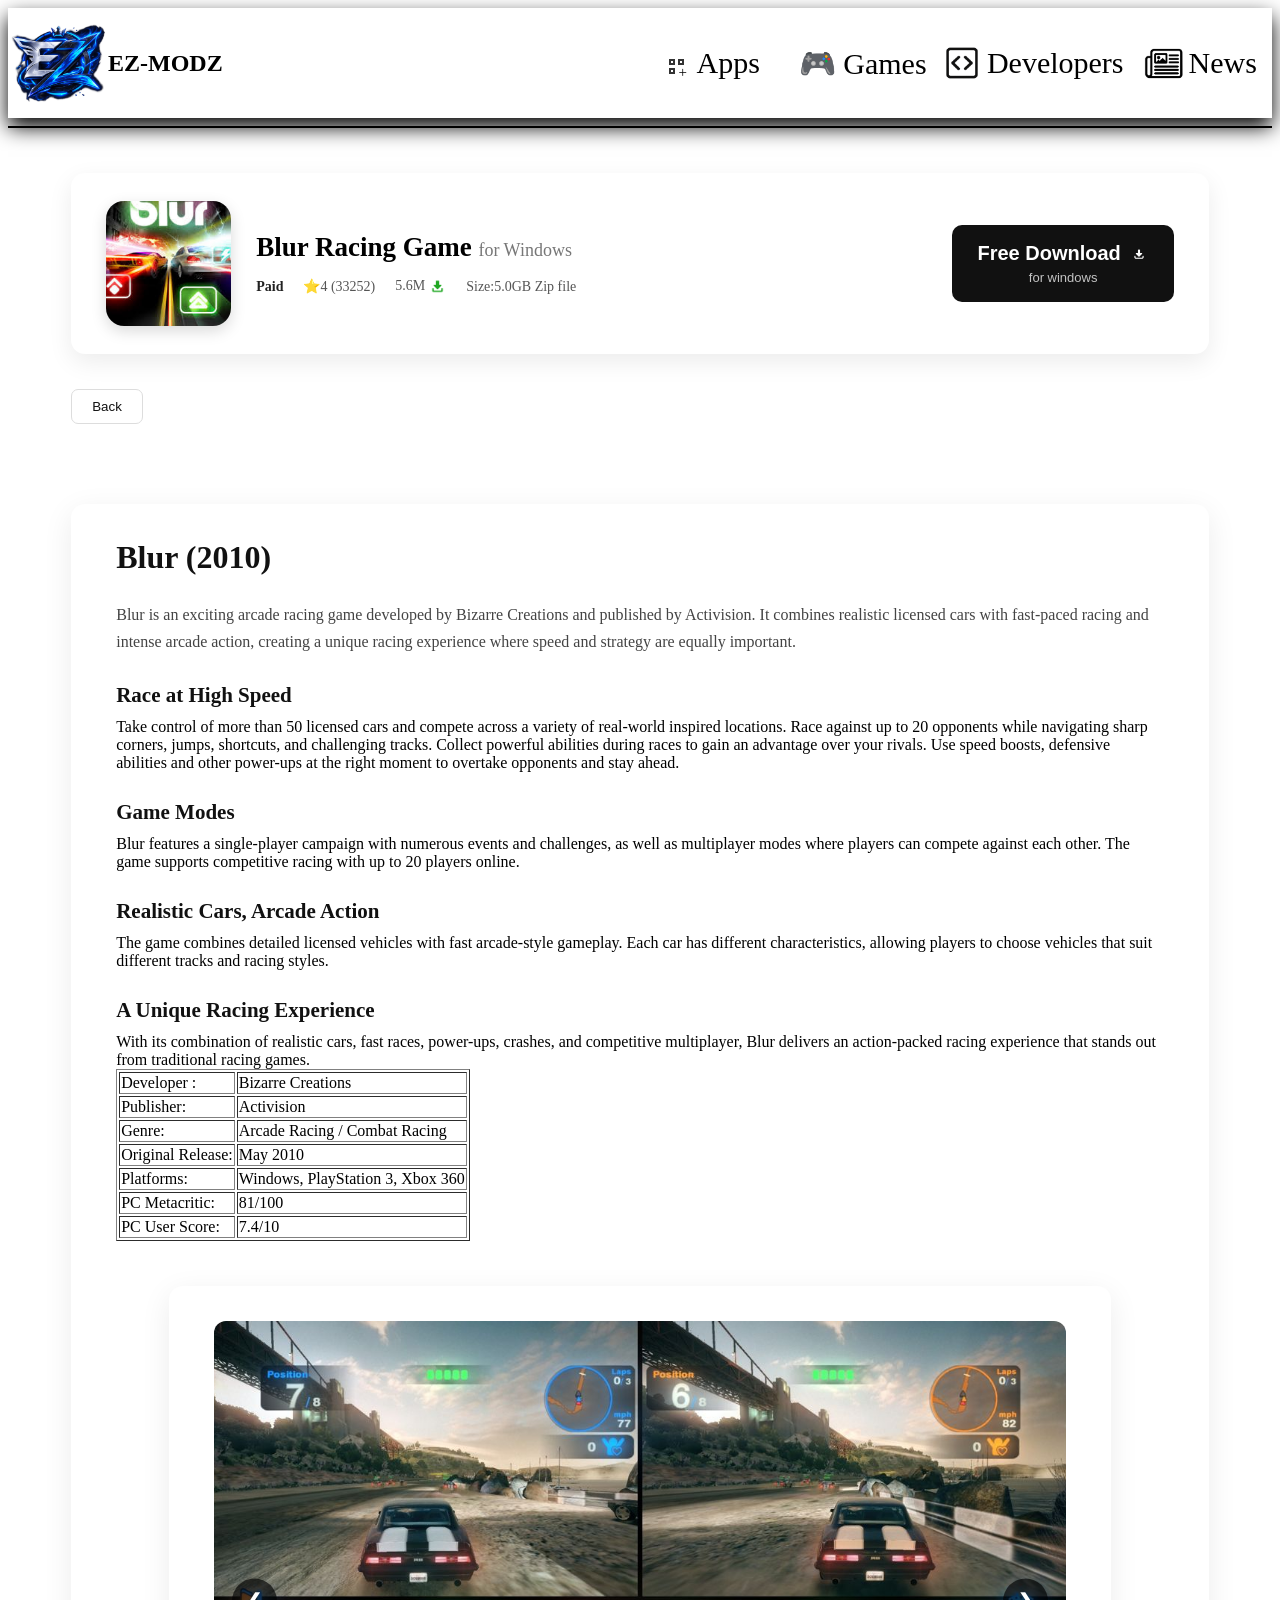
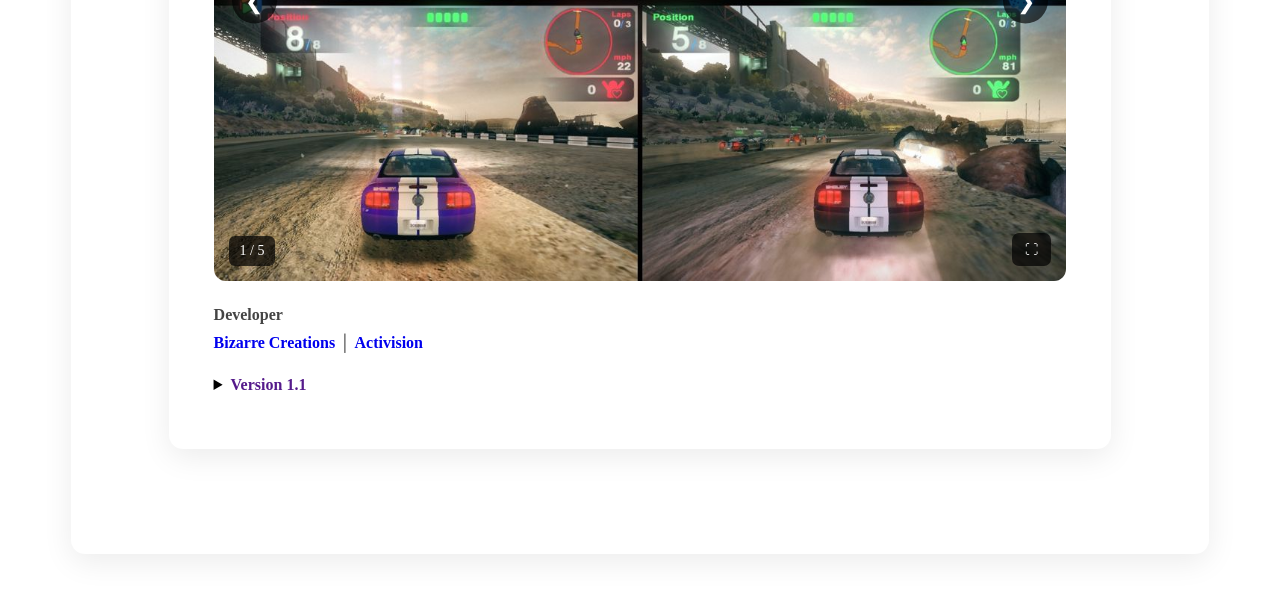
<file: blur - Copy.html>
<!DOCTYPE html>
<html lang="en">
<head>
    <link rel="stylesheet" href="index.css">
    <meta charset="UTF-8">
    <meta name="viewport" content="width=device-width, initial-scale=1.0">
    <title>Document</title>
</head>
<body>
     <nav>
    <div id="logo-div">
        <img id="logo" src="EZ-MODZ-LOGO.png" alt="EZ-MODZ">
        <h1>EZ-MODZ</h1>
    </div>

    <div id="top-links">
     <div class="links-div">
        <a href="#">
    <span class="apps-icon">
        <span></span>
        <span></span>
        <span></span>
        <b>+</b>
    </span>
    Apps
</a>
</div>

<div class="links-div">
<a href="#">
    <span class="games-icon">🎮</span>
    Games
</a>
</div>
    <div class="links-div">
        <img class="icon" src="developers-icon.png" alt=""><li><a href="#">Developers</a></li></div>
    <div class="links-div">
        <img class="icon" src="news-icon.png" alt=""><li><a href="#">News</a></li></div>
    </div>
    </nav>
 <hr>
    <div id="download-sec">
        <div id="game-details">
        <img class="download-img" src="blur icon.jfif" alt="">
        <div>
           <h1> Blur Racing Game <em>for Windows</em> </h1>
            <div id="tiny">

           <div>
           <b>Paid</b>
            </div>

           <div>
           &#11088;4 (33252)
           </div>

            <div>
                5.6M<img id="download-icon" src="green-download-icon.png" alt="">
            </div>
            <div>
                 Size:5.0GB Zip file
            </div>
           </div>
        </div>
        
      
    </div>
      <div>
            <a href="https://drive.google.com/file/d/1UuwWc5xFmDGza7NWaQ_tSfpwOLJZkdJI/view?usp=drive_link">
            <button id="download-btn">
            <h2>Free Download <img id="dwn-img" src="download-image.png" alt="">
            </h2><b>for windows</b>
            
            </button>
            </a>
            </div>

 

    </div>
       <div>
        <a href="index.html">
        <button id="back-button">Back</button>
        </a>
    </div>
    <div id="about">
        <div>
<h1>Blur (2010)</h1>
<p>Blur is an exciting arcade racing game developed by Bizarre Creations and published by Activision. It combines realistic licensed cars with fast-paced racing and intense arcade action, creating a unique racing experience where speed and strategy are equally important.

<h3>Race at High Speed</h3>

Take control of more than 50 licensed cars and compete across a variety of real-world inspired locations. Race against up to 20 opponents while navigating sharp corners, jumps, shortcuts, and challenging tracks.

<h3Powered-Up Racing</h3>

Collect powerful abilities during races to gain an advantage over your rivals. Use speed boosts, defensive abilities and other power-ups at the right moment to overtake opponents and stay ahead.

<h3>Game Modes</h3>

Blur features a single-player campaign with numerous events and challenges, as well as multiplayer modes where players can compete against each other. The game supports competitive racing with up to 20 players online.

<h3>Realistic Cars, Arcade Action</h3>

The game combines detailed licensed vehicles with fast arcade-style gameplay. Each car has different characteristics, allowing players to choose vehicles that suit different tracks and racing styles.

<h3>A Unique Racing Experience</h3>

With its combination of realistic cars, fast races, power-ups, crashes, and competitive multiplayer, Blur delivers an action-packed racing experience that stands out from traditional racing games.

<table border="1" cellsacing="0">
    <tr>
        <td>Developer :</td>
        <td>Bizarre Creations</td>
    </tr>
    <tr>
        <td>Publisher:</td>
        <td>Activision</td>
    </tr>
    <tr>
        <td>Genre:</td>
        <td>Arcade Racing / Combat Racing</td>
    </tr>
    <tr>
        <td>Original Release:</td>
        <td>May 2010</td>
    </tr>
    <tr>
        <td>Platforms:</td>
        <td> Windows, PlayStation 3, Xbox 360</td>
    </tr>
    <tr>
        <td>PC Metacritic:</td>
        <td>81/100</td>
    </tr>
    <tr>
        <td>PC User Score:</td>
        <td>7.4/10</td>
    </tr>
</table>
</p>
</div>
<div id="App-specs">
<div class="screenshots">

    <div class="image-wrapper">

        <img id="gameScreenshot" src="blur-gameplay-1.jpg" alt="Blur gameplay">

        <button class="fullscreen-btn" type="button" title="Fullscreen">⛶</button>

        <button class="mobile-fullscreen-btn" type="button" title="Fullscreen">↗</button>

        <div class="image-count">
            <span id="currentImage">1</span> / 5
        </div>

    </div>

    <p>
        <button class="prev" type="button">❮</button>
        <button class="next" type="button">❯</button>
    </p>

</div>
    <p>
            <b>Developer</b>
        <br>
        <a href="http://www.bizarrecreations.com/" target="_blank">Bizarre Creations</a>
        │
        <a href="https://www.activision.com/" target="_blank">Activision</a>
        </p>

        <p>
            <details>
                <summary><a href=""> Version 1.1</a></summary>
                <summary><a href="">Version2.2</a></summary>
            </details>
        </p>
</div>
</div>



<script>
const images = [
    "blur-gameplay-1.jpg",
    "blur-gameplay-2.jpg",
    "blur-gameplay-3.jpg",
    "blur-gameplay-4.jpg",
    "blur-gameplay-5.jpg"
];

let current = 0;

const image = document.getElementById("gameScreenshot");
const count = document.getElementById("currentImage");
const nextButton = document.querySelector(".next");
const prevButton = document.querySelector(".prev");

nextButton.addEventListener("click", function () {
    current++;

    if (current >= images.length) {
        current = 0;
    }

    image.src = images[current];
    count.textContent = current + 1;
});

prevButton.addEventListener("click", function () {
    current--;

    if (current < 0) {
        current = images.length - 1;
    }

    image.src = images[current];
    count.textContent = current + 1;
});

const fullscreenButton = document.querySelector(".fullscreen-btn"); const imageWrapper = document.querySelector(".image-wrapper"); fullscreenButton.addEventListener("click", function () { if (!document.fullscreenElement) { imageWrapper.requestFullscreen(); } else { document.exitFullscreen(); } });

document.addEventListener("keydown", function (event) {

    if (event.key === "ArrowRight") {
        nextButton.click();
    }

    if (event.key === "ArrowLeft") {
        prevButton.click();
    }

});

</script>
</body>
</html>
</file>
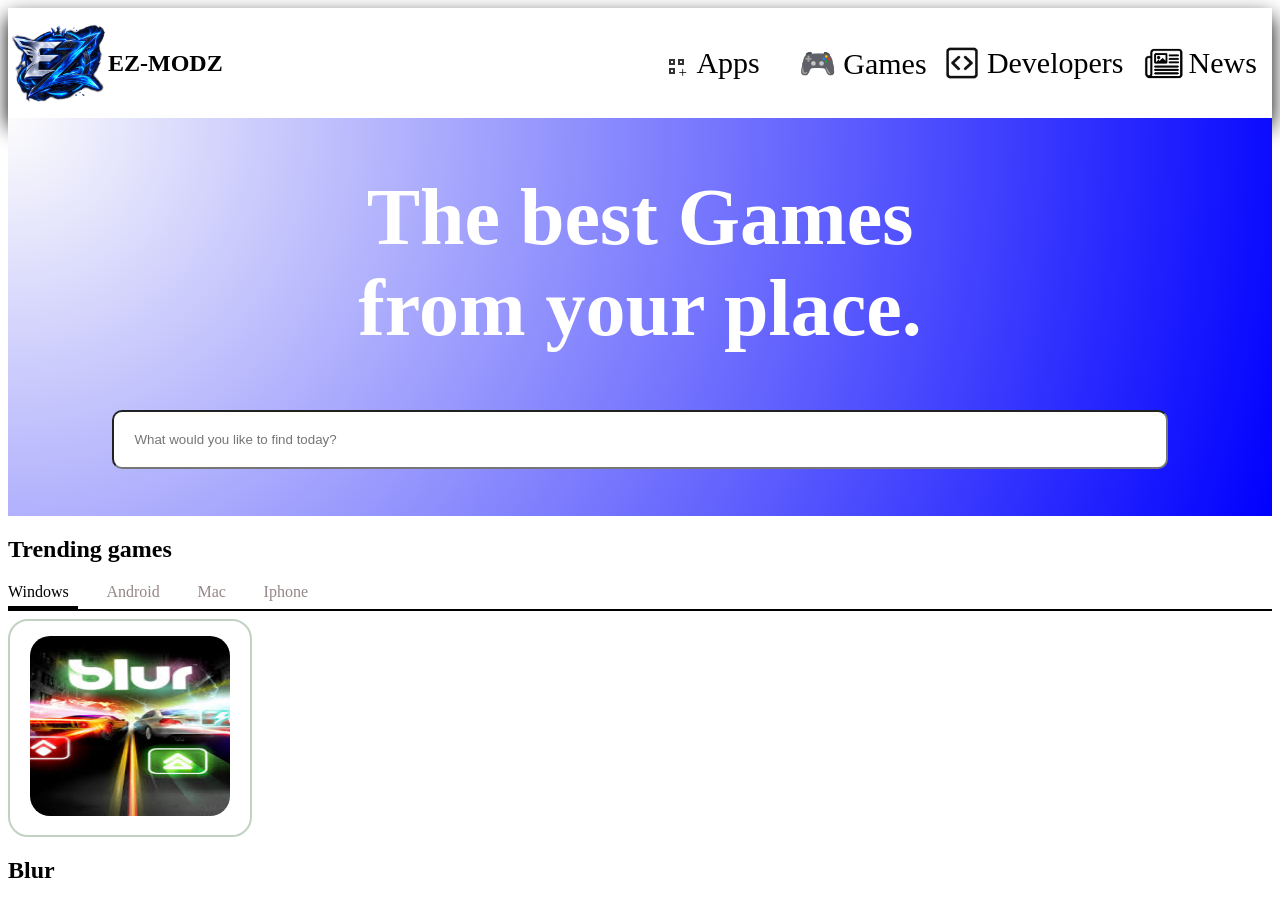
<file: index - Copy.html>
<!DOCTYPE html>
<html lang="en">
<head>
    <link rel="stylesheet" href="https://cdnjs.cloudflare.com/ajax/libs/font-awesome/6.5.2/css/all.min.css">
    <link rel="stylesheet" href="index.css">
    <meta charset="UTF-8">
    <meta name="viewport" content="width=device-width, initial-scale=1.0">
    <title>EZ-MODZ</title>
</head>
<body>
    <nav>
    <div id="logo-div">
        <img id="logo" src="EZ-MODZ-LOGO.png" alt="EZ-MODZ">
        <h1>EZ-MODZ</h1>
    </div>
    <div id="heading-div">        
        
    </div>
    <div id="top-links">
     <div class="links-div">
        <a href="#">
    <span class="apps-icon">
        <span></span>
        <span></span>
        <span></span>
        <b>+</b>
    </span>
    Apps
</a>
</div>


<div class="links-div">
<a href="#">
    <span class="games-icon">🎮</span>
    Games
</a>
</div>
    <div class="links-div">
        <img class="icon" src="developers-icon.png" alt=""><li><a href="#">Developers</a></li></div>
    <div class="links-div">
        <img class="icon" src="news-icon.png" alt=""><li><a href="#">News</a></li></div>
    </div>
    </nav>

    <div class="page">
    <div id="img-div">
        
        <h1>The best <span id="changing-text">Games</span> <br>
            from your place.
        </h1>
        <input type="text" id="search" placeholder="What would you like to find today?">
        <br> <br>
    </div>
    </div>

    <div id="trending-games">
        <div id="TG-header">
            <h2>Trending games</h2>
        </div>

        <div class="win-div">
            <a href="" class="active">Windows</a>
            <a href="#">Android</a>
            <a href="#">Mac</a>
            <a href="#">Iphone</a>
        </div>
        
        <hr>
       
        <div id="games-row">
            <div id="compuls-div">
                <a href="blur.html">
            <div class="game-card">
                <img class="game-img" src="blur icon.jfif" alt="">
            </div>
            <h2>Blur</h2>
        </div>
    </div>
    </a>
    

<script>
const words = ["Games", "Apps", "Mods", "Softwares", "Apks", "News"];
const changingText = document.getElementById("changing-text");

let index = 0;

setInterval(() => {

    // Dissolve the current word
    changingText.classList.add("dissolve");

    setTimeout(() => {

        // Change the word only after it has disappeared
        index = (index + 1) % words.length;
        changingText.textContent = words[index];

        // Make the new word appear
        changingText.classList.remove("dissolve");
        

    }, 600);

}, 2500);
</script>
</body>
</html>
</file>
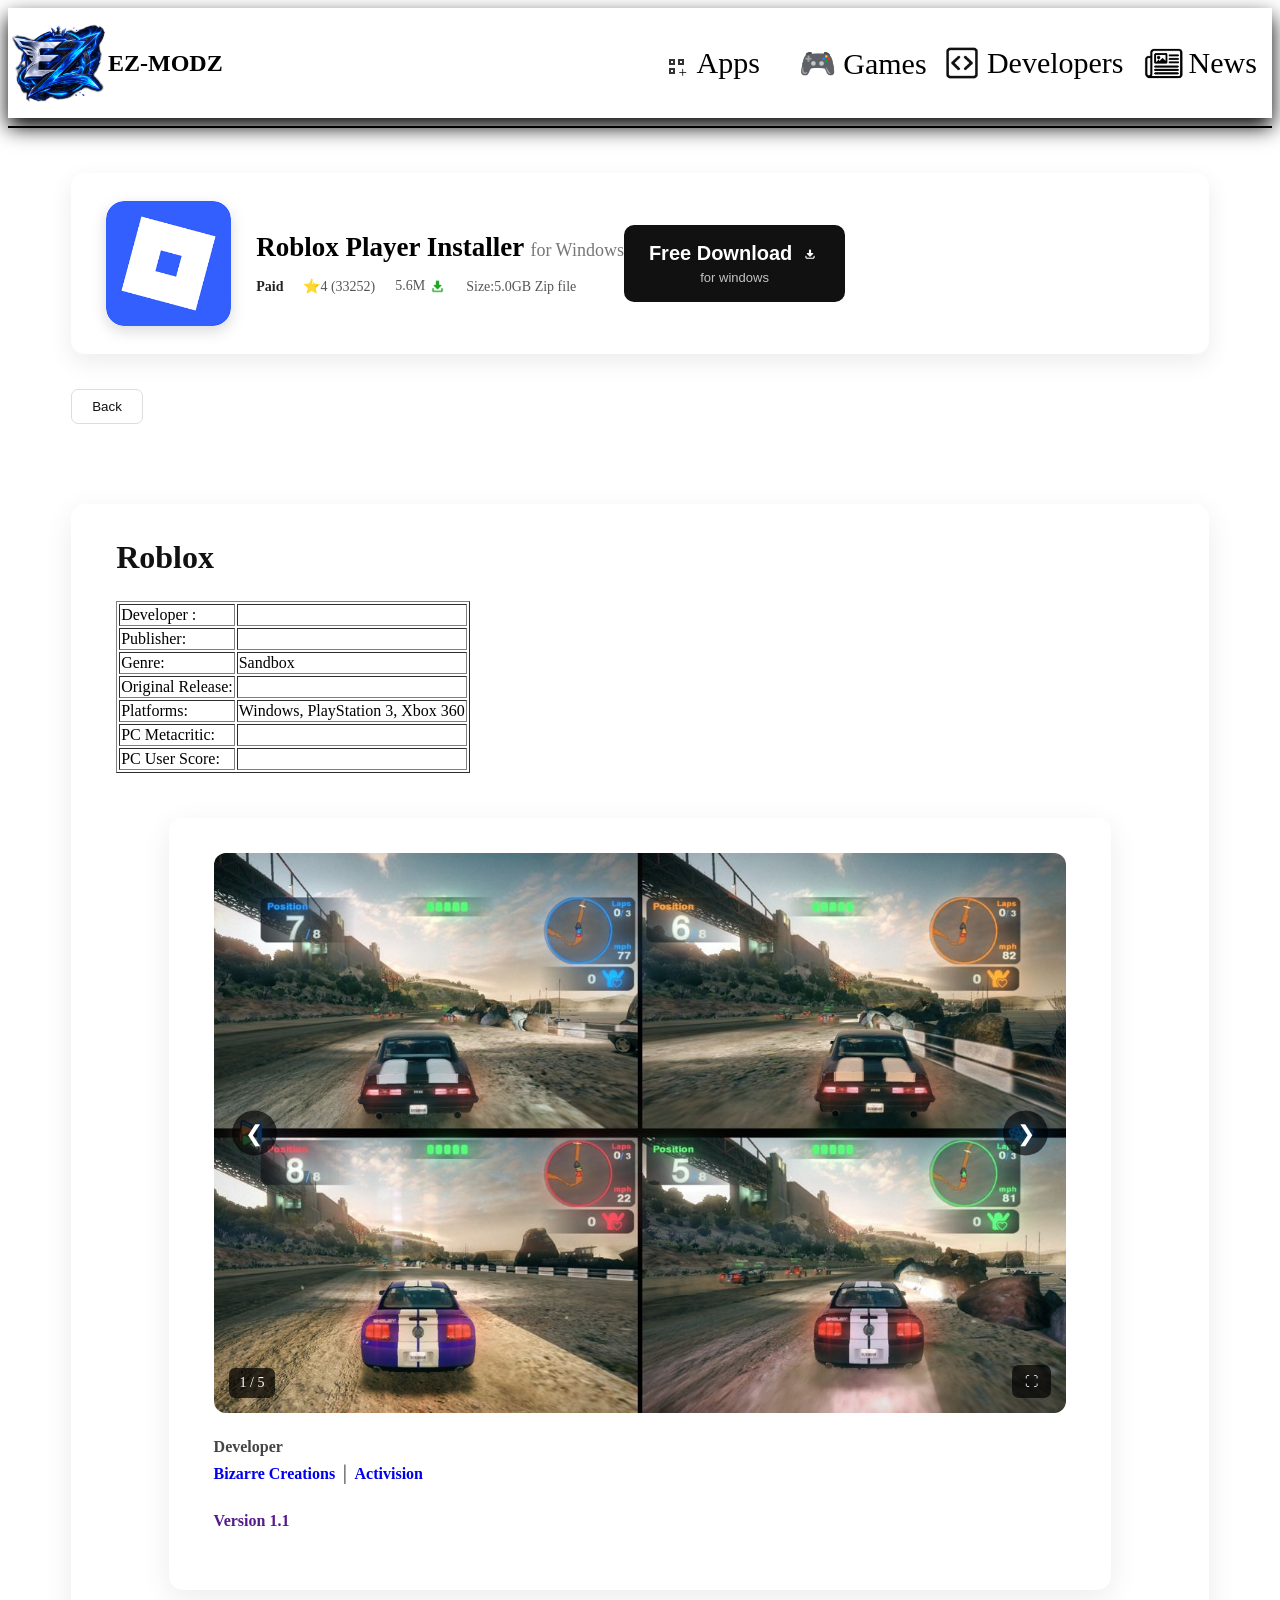
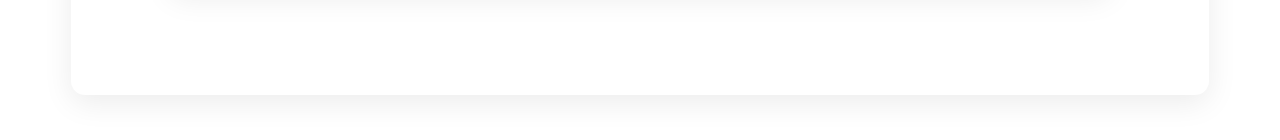
<file: roblox.html>
<!DOCTYPE html>
<html lang="en">
<head>
    <link rel="stylesheet" href="index.css">
    <meta charset="UTF-8">
    <meta name="viewport" content="width=device-width, initial-scale=1.0">
    <title>Document</title>
</head>
<body>
     <nav>
    <div id="logo-div">
        <img id="logo" src="EZ-MODZ-LOGO.png" alt="EZ-MODZ">
        <h1>EZ-MODZ</h1>
    </div>

    <div id="top-links">
     <div class="links-div">
        <a href="#">
    <span class="apps-icon">
        <span></span>
        <span></span>
        <span></span>
        <b>+</b>
    </span>
    Apps
</a>
</div>

<div class="links-div">
<a href="#">
    <span class="games-icon">🎮</span>
    Games
</a>
</div>
    <div class="links-div">
        <img class="icon" src="developers-icon.png" alt=""><li><a href="#">Developers</a></li></div>
    <div class="links-div">
        <img class="icon" src="news-icon.png" alt=""><li><a href="#">News</a></li></div>
    </div>
    </nav>
 <hr>
    <div id="download-sec">
        <div id="game-details">
        <img class="download-img" src="roblox icon.png" alt="">
        <div>
           <h1> Roblox Player Installer <em>for Windows</em> </h1>
            <div id="tiny">

           <div>
           <b>Paid</b>
            </div>

           <div>
           &#11088;4 (33252)
           </div>

            <div>
                5.6M<img id="download-icon" src="green-download-icon.png" alt="">
            </div>
            <div>
                 Size:5.0GB Zip file
            </div>
           </div>
        </div>
        
      
    
      <div>
            <a href="https://drive.google.com/file/d/1UuwWc5xFmDGza7NWaQ_tSfpwOLJZkdJI/view?usp=drive_link">
            <button id="download-btn">
            <h2>Free Download <img id="dwn-img" src="download-image.png" alt="">
            </h2><b>for windows</b>
            
            </button>
            </a>
            </div>
            </div> 

 

    </div>
       <div>
        <a href="index.html">
        <button id="back-button">Back</button>
        </a>
    </div>
    <div id="about">
        <div>
<h1>Roblox</h1>


<table border="1" cellsacing="0">
    <tr>
        <td>Developer :</td>
        <td></td>
    </tr>
    <tr>
        <td>Publisher:</td>
        <td></td>
    </tr>
    <tr>
        <td>Genre:</td>
        <td> Sandbox  </td>
    </tr>
    <tr>
        <td>Original Release:</td>
        <td> </td>
    </tr>
    <tr>
        <td>Platforms:</td>
        <td> Windows, PlayStation 3, Xbox 360</td>
    </tr>
    <tr>
        <td>PC Metacritic:</td>
        <td></td>
    </tr>
    <tr>
        <td>PC User Score:</td>
        <td></td>
    </tr>
</table>
</p>
</div>
<div id="App-specs">
<div class="screenshots">

    <div class="image-wrapper">

        <img id="gameScreenshot" src="blur-gameplay-1.jpg" alt="Blur gameplay">

        <button class="fullscreen-btn" type="button" title="Fullscreen">⛶</button>

        <button class="mobile-fullscreen-btn" type="button" title="Fullscreen">↗</button>

        <div class="image-count">
            <span id="currentImage">1</span> / 5
        </div>

    </div>

    <p>
        <button class="prev" type="button">❮</button>
        <button class="next" type="button">❯</button>
    </p>

</div>
    <p>
            <b>Developer</b>
        <br>
        <a href="http://www.bizarrecreations.com/" target="_blank">Bizarre Creations</a>
        │
        <a href="https://www.activision.com/" target="_blank">Activision</a>
        </p>

        <p>
            
                <a href=""> Version 1.1</a>
            
</div>
</div>



<script>
const images = [
    "blur-gameplay-1.jpg",
    "blur-gameplay-2.jpg",
    "blur-gameplay-3.jpg",
    "blur-gameplay-4.jpg",
    "blur-gameplay-5.jpg"
];

let current = 0;

const image = document.getElementById("gameScreenshot");
const count = document.getElementById("currentImage");
const nextButton = document.querySelector(".next");
const prevButton = document.querySelector(".prev");

nextButton.addEventListener("click", function () {
    current++;

    if (current >= images.length) {
        current = 0;
    }

    image.src = images[current];
    count.textContent = current + 1;
});

prevButton.addEventListener("click", function () {
    current--;

    if (current < 0) {
        current = images.length - 1;
    }

    image.src = images[current];
    count.textContent = current + 1;
});

const fullscreenButton = document.querySelector(".fullscreen-btn"); const imageWrapper = document.querySelector(".image-wrapper"); fullscreenButton.addEventListener("click", function () { if (!document.fullscreenElement) { imageWrapper.requestFullscreen(); } else { document.exitFullscreen(); } });

document.addEventListener("keydown", function (event) {

    if (event.key === "ArrowRight") {
        nextButton.click();
    }

    if (event.key === "ArrowLeft") {
        prevButton.click();
    }

});

</script>
</body>
</html>
</file>
<file: index.css>
.page{
    display: flex;
    width: 100%;
    max-width: 100%;
    overflow: hidden;
}
/* TOP-BAR */
#logo{
    width: 100px;
}

#logo-div{
    display: flex;
    align-items: center;
}

nav{
    display: flex;
    justify-content: space-between;
    background-color: #fffffffc;
    box-shadow: 0px 9px 20px black;
}

.apps-icon{
    display:inline-grid;
    grid-template-columns:6px 6px;
    grid-template-rows:6px 6px;
    gap:3px;
    margin-right:7px;
    vertical-align:middle;
}

.apps-icon span{
    width:6px;
    height:6px;
    border:2px solid #333;
    box-sizing:border-box;
}

.apps-icon b{
    width:10px;
    height:10px;
    font-size:15px;
    line-height:8px;
    font-weight:400;
    text-align:center;
}

#top-links li{
    list-style: none;
    text-align:center;
}

#top-links a{
    text-decoration: none;
    color: black;
    font-size: 30px;
}

#top-links{
    display: flex;
    justify-content: space-between;
    width: 50%;
}

.links-div{
    width:40%;
    height:110px;
    display:flex;
    justify-content:center;
    align-items:center;
    transition:0.3s;
    cursor: pointer;
}
.links-div:hover{
    background-color: #ecdfdf;
}

.links-div a {
    position: relative;
}

.links-div a.active::after {
    content: "";
    position: absolute;
    left: 0;
    bottom: -20px;
    width: 100%;
    height: 8px;
    background: rgb(0, 0, 0);
}

.icon{
    width:50px;
    transition: 0.3s;
}


/* MOVING TEXT PART */
#img-div{
    background: radial-gradient(circle at top left,#fcfcfc, blue);
    color: white;
    font-size: 40px;
    width: 100%;
    text-align: center;
    align-items: center;
}

#changing-text {
    display: inline-block;
    opacity: 1;
    transition: opacity 0.6s ease;
}

#changing-text.dissolve {
    opacity: 0;
}

#search{
    width: 80%;
    padding: 20px;
    border-radius: 10px;
}
/* Trending games section */
.win-div{
    display: flex;
    width: 300px;
    justify-content: space-between;
}

.win-div a{
    text-decoration: none;
    color: #968686;
    justify-content: center;
}

.win-div a {
    position: relative;
    text-decoration: none;
}

.win-div a.active::after {
    content: "";
    position: absolute;
    left: 0;
    bottom: -8px;
    width: 70px;
    height: 3px;
    background: black;
}
.win-div a.active {
    color: black;
}
hr{
    border: solid 0.001em;
}

.game-img{
    width: 200px;
    height: 180px;
    border-radius: 20px;
}

.game-card{
    border:solid 2px;
    border-color: rgb(195, 209, 195);
    border-radius: 20px;
    width: 210px;
    padding: 15px;
    text-align: center;

}

#games-row{
    display: flex;
justify-content: space-between;
}

#compuls-div{
    cursor: pointer;
    width: 246px;
    border-radius: 10px;
    transition: transform 0.3s ease, filter 0.3s ease;
}

#compuls-div a{
    text-decoration: none;
    color: black;
}

#compuls-div:hover{
    transform: translateY(-8px);
    filter: brightness(1.03);
}

#compuls-div .game-card{
    overflow: hidden;
    transition: box-shadow 0.3s ease, border-color 0.3s ease;
}

#compuls-div:hover .game-card{
    border-color: #888;
    box-shadow: 0 12px 30px rgba(0, 0, 0, 0.15);
}

#compuls-div .game-img{
    transition: transform 0.4s ease;
}

#compuls-div:hover .game-img{
    transform: scale(1.06);
}

#compuls-div h2{
    transition: color 0.3s ease, transform 0.3s ease;
}

#compuls-div:hover h2{
    color: #222;
    transform: translateX(3px);
    text-decoration: underline;
}
/* ============================= */
/* BLUR DOWNLOAD SECTION ONWARDS */
/* ============================= */

#download-sec {
    width: 90%;
    max-width: 1200px;
    margin: 45px auto 30px auto;
    padding: 28px 35px;
    display: flex;
    align-items: center;
    justify-content: space-between;
    background: white;
    border-radius: 14px;
    box-shadow: 0 8px 25px rgba(0, 0, 0, 0.08);
    box-sizing: border-box;
}

#game-details {
    display: flex;
    align-items: center;
}

.download-img {
    width: 125px;
    height: 125px;
    object-fit: cover;
    border-radius: 18px;
    margin-right: 25px;
    box-shadow: 0 5px 15px rgba(0, 0, 0, 0.15);
}

#game-details h1 {
    font-size: 27px;
    margin: 0 0 15px 0;
    font-weight: 700;
}

#game-details h1 em {
    font-style: normal;
    font-weight: 400;
    font-size: 18px;
    color: #777;
}

#tiny {
    display: flex;
    align-items: center;
    flex-wrap: wrap;
}

#tiny div {
    margin-right: 20px;
    font-size: 14px;
    color: #555;
}

#tiny b {
    color: #222;
}

#download-icon {
    width: 17px;
    height: 17px;
    object-fit: contain;
    vertical-align: middle;
    margin-left: 4px;
}

/* DOWNLOAD BUTTON */

#download-sec > div:last-child {
    display: flex;
    align-items: center;
}

#download-btn {
    min-width: 220px;
    padding: 17px 25px;
    border: none;
    border-radius: 10px;
    background: #111;
    color: white;
    cursor: pointer;
    transition: 0.25s ease;
}

#download-btn:hover {
    transform: translateY(-3px);
    box-shadow: 0 8px 20px rgba(0, 0, 0, 0.2);
}

#download-btn h2 {
    margin: 0;
    font-size: 20px;
    display: flex;
    align-items: center;
    justify-content: center;
}

#download-btn b {
    display: block;
    margin-top: 5px;
    font-size: 13px;
    font-weight: 400;
    opacity: 0.75;
}

#dwn-img {
    width: 20px;
    height: 20px;
    object-fit: contain;
    margin-left: 8px;
}


/* BACK BUTTON */

#back-button {
    margin: 5px 0 35px 5%;
    padding: 9px 20px;
    background: white;
    color: #111;
    border: 1px solid #ddd;
    border-radius: 7px;
    cursor: pointer;
    transition: 0.2s ease;
}

#back-button:hover {
    background: #111;
    color: white;
}

/* =========================
   BLUR GAME INFORMATION
   ========================= */

#about {
    width: 90%;
    max-width: 1150px;
    margin: 45px auto;
    padding: 35px 45px;
    box-sizing: border-box;

    background: #ffffff;
    border-radius: 14px;

    box-shadow: 0 8px 30px rgba(0, 0, 0, 0.08);
}


/* Blur (2010) */

#about h1 {
    margin: 0 0 25px 0;
    font-size: 32px;
    font-weight: 700;
    color: #111;
}


/* Text */

#about p {
    margin: 0 0 20px 0;
    font-size: 16px;
    line-height: 1.7;
    color: #444;
}


/* Section headings */

#about h3 {
    margin: 28px 0 10px 0;
    font-size: 21px;
    color: #111;
}


/* =========================
   APP SPECS
   ========================= */

#App-specs {
    width: 90%;
    max-width: 1150px;
    margin: 45px auto 70px auto;
    padding: 35px 45px;
    box-sizing: border-box;

    background: #ffffff;
    border-radius: 14px;

    box-shadow: 0 8px 30px rgba(0, 0, 0, 0.08);
}


/* Screenshot area */

.screenshots {
    width: 100%;
    position: relative;
}


/* Image wrapper */

.image-wrapper {
    position: relative;
    width: 100%;
    height: 560px;

    overflow: hidden;
    background: #111;
    border-radius: 12px;
}


/* Main screenshot */

#gameScreenshot {
    width: 100%;
    height: 100%;
    object-fit: cover;
    display: block;
}


/* =========================
   SCREENSHOT ARROWS
   ========================= */

.prev,
.next {
    position: absolute;

    top: 50%;
    transform: translateY(-50%);

    width: 45px;
    height: 45px;

    border: none;
    border-radius: 50%;

    background: rgba(0, 0, 0, 0.65);
    color: white;

    font-size: 22px;

    cursor: pointer;

    z-index: 5;

    transition: 0.2s;
}

.prev {
    left: 18px;
}

.next {
    right: 18px;
}

.prev:hover,
.next:hover {
    background: rgba(0, 0, 0, 0.9);
    transform: translateY(-50%) scale(1.08);
}


/* =========================
   IMAGE COUNTER
   ========================= */

.image-count {
    position: absolute;

    left: 15px;
    bottom: 15px;

    padding: 7px 11px;

    background: rgba(0, 0, 0, 0.7);
    color: white;

    border-radius: 6px;

    font-size: 14px;

    z-index: 5;
}


/* =========================
   FULLSCREEN BUTTON
   ========================= */

.fullscreen-btn,
.mobile-fullscreen-btn {
    position: absolute;

    right: 15px;
    bottom: 15px;

    padding: 9px 13px;

    border: none;
    border-radius: 7px;

    background: rgba(0, 0, 0, 0.7);
    color: white;

    cursor: pointer;

    z-index: 5;
}

.mobile-fullscreen-btn {
    display: none;
}


/* Actual fullscreen */

.image-wrapper:fullscreen {
    width: 100vw;
    height: 100vh;

    background: black;

    display: flex;
    align-items: center;
    justify-content: center;

    border-radius: 0;
}

.image-wrapper:fullscreen #gameScreenshot {
    width: 100%;
    height: 100%;
    object-fit: contain;
}


/* =========================
   DEVELOPER / VERSION AREA
   ========================= */

#App-specs p {
    font-size: 16px;
    line-height: 1.7;
    color: #444;
}

#App-specs a {
    font-weight: 600;
    text-decoration: none;
}

#App-specs a:hover {
    text-decoration: underline;
}


/* =========================
   LAPTOP RESPONSIVE
   ========================= */

@media (max-width: 1000px) {

    #about,
    #App-specs {
        width: 92%;
        padding: 30px 35px;
    }

    #about h1 {
        font-size: 28px;
    }

    .image-wrapper {
        height: 480px;
    }
}


/* SMALL LAPTOP */

@media (max-width: 800px) {

    #about,
    #App-specs {
        width: 94%;
        padding: 25px;
    }

    #about h1 {
        font-size: 25px;
    }

    #about h3 {
        font-size: 19px;
    }

    #about p,
    #App-specs p {
        font-size: 15px;
    }

    .image-wrapper {
        height: 400px;
    }
}


/* PHONE */

@media (max-width: 600px) {
    nav{
        align-items: center;
        display: flex;
        flex-direction: column;
        width: 100%;
    }

    #top-links a{
            font-size: 20px ;
            text-align: center;
            display: flex;
        }

        #top-links{
            width: 100%;
        }

        #top-links img{
            width: 30px;
        }


        .game-img{
           width: 150px;
           height: 180px;
           border-radius: 20px;
        }

        #games-row{
            display: flex;
            flex-direction: column;
        }
.game-card{
    border:solid 2px;
    border-color: rgb(195, 209, 195);
    border-radius: 20px;
    width: 150px;
    padding: 15px;
    text-align: center;

}
    #game-details{
        display: flex;
        flex-direction: column;
    }

    #about,
    #App-specs {
        width: 94%;
        padding: 20px;
        margin-top: 30px;
    }

    #about h1 {
        font-size: 23px;
    }

    #about h3 {
        font-size: 18px;
    }

    #about p,
    #App-specs p {
        font-size: 14px;
        line-height: 1.6;
    }


    
    .image-wrapper {
        height: 250px;
    }

    .prev,
    .next {
        width: 38px;
        height: 38px;
        font-size: 18px;
    }

    .prev {
        left: 10px;
    }

    .next {
        right: 10px;
    }

    .fullscreen-btn {
        display: none;
    }

    .mobile-fullscreen-btn {
        display: block;
    }
}

/* TABLET */
@media (max-width: 800px) {
    nav{
        align-items: center;
        display: flex;
        flex-direction: column;
        width: 100%;
    }

    #top-links a{
            font-size: 30px ;
            text-align: center;
            display: flex;
        }

        #top-links{
            width: 100%;
        }

        #top-links img{
            width: 30px;
        }

}
</file>
